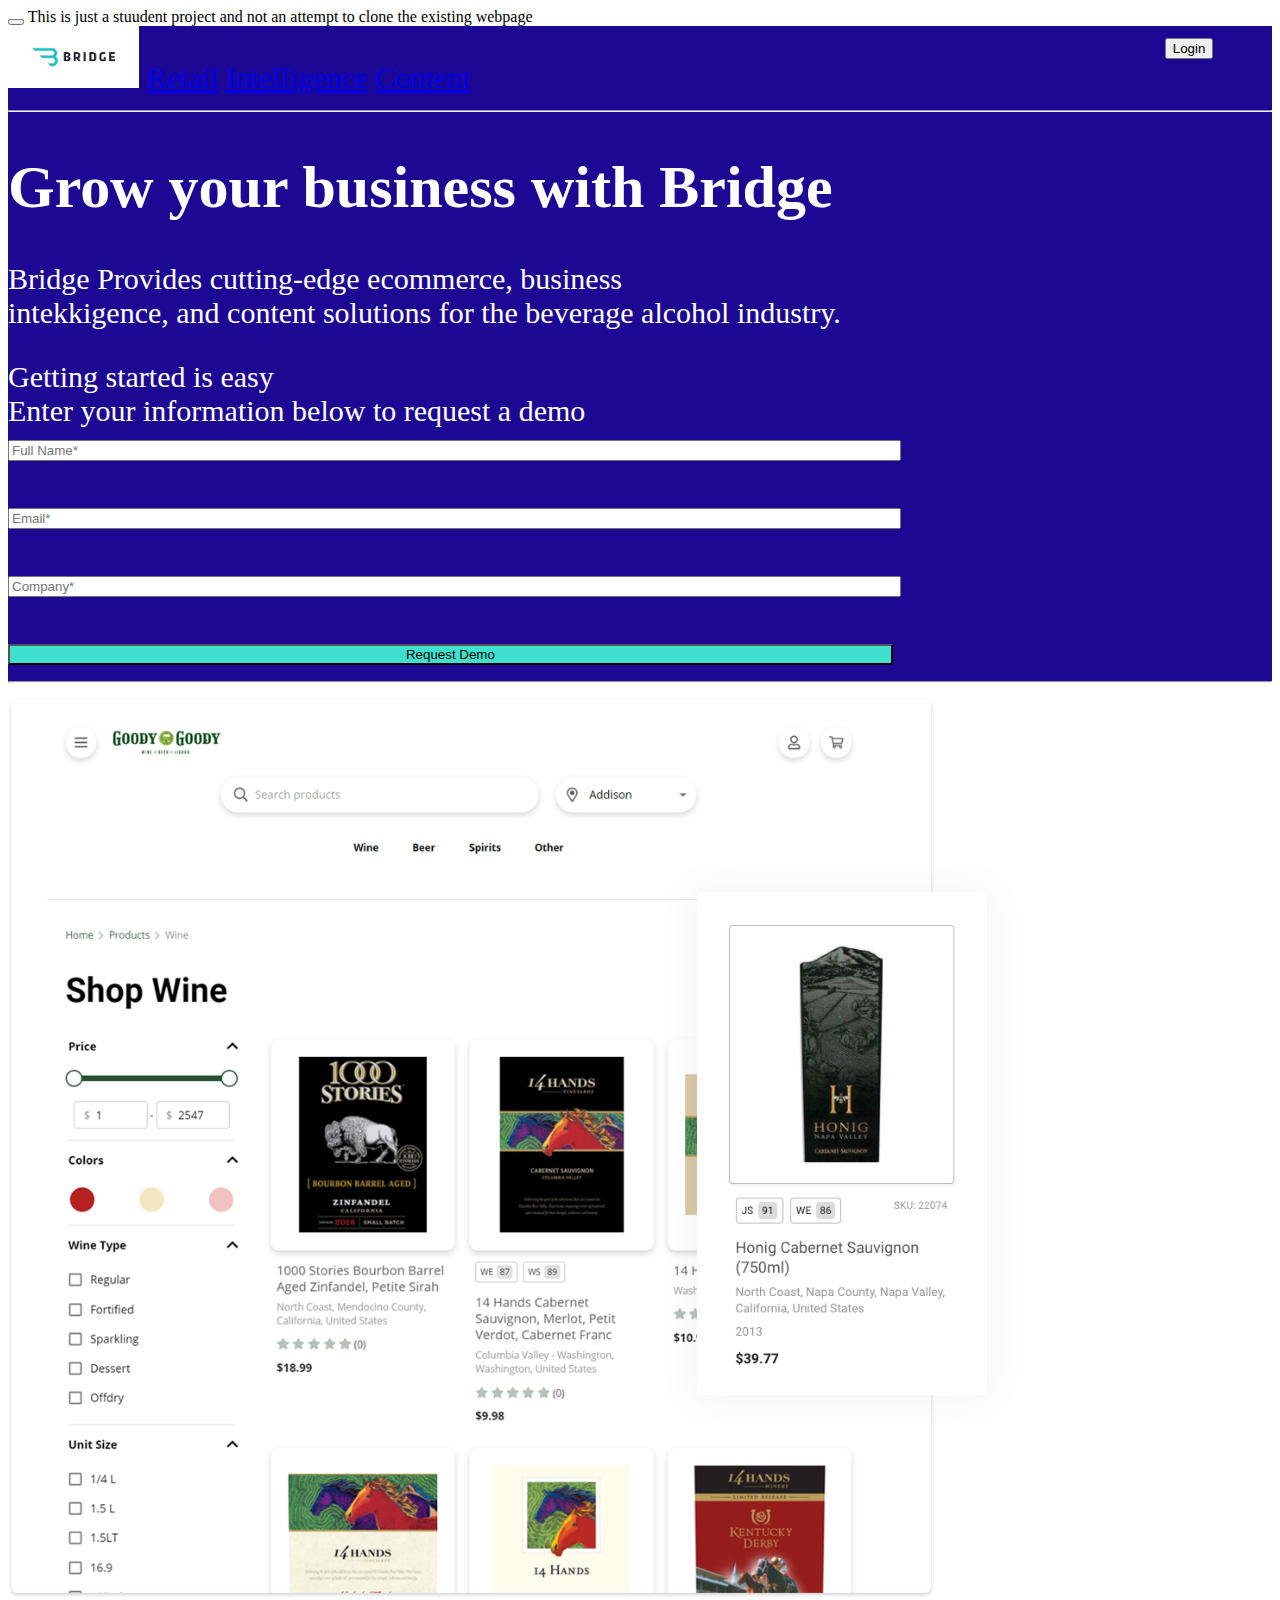
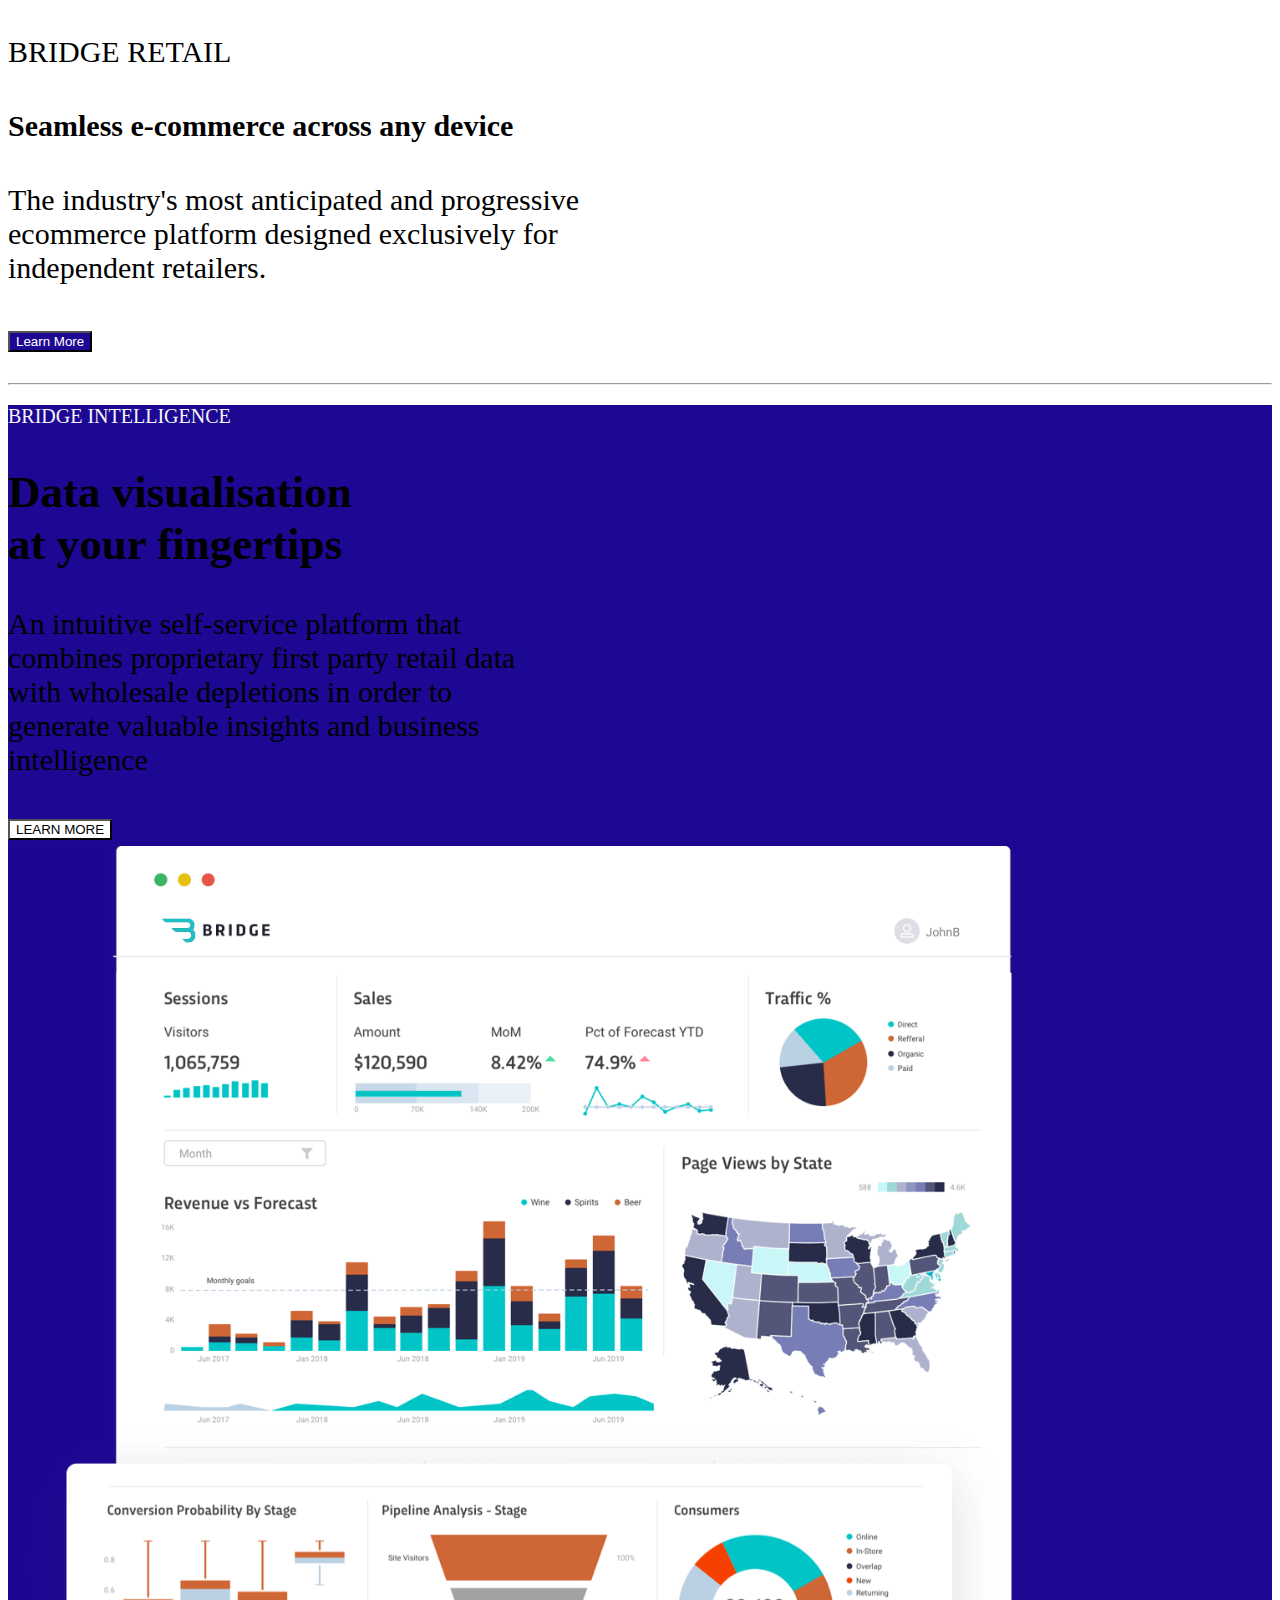
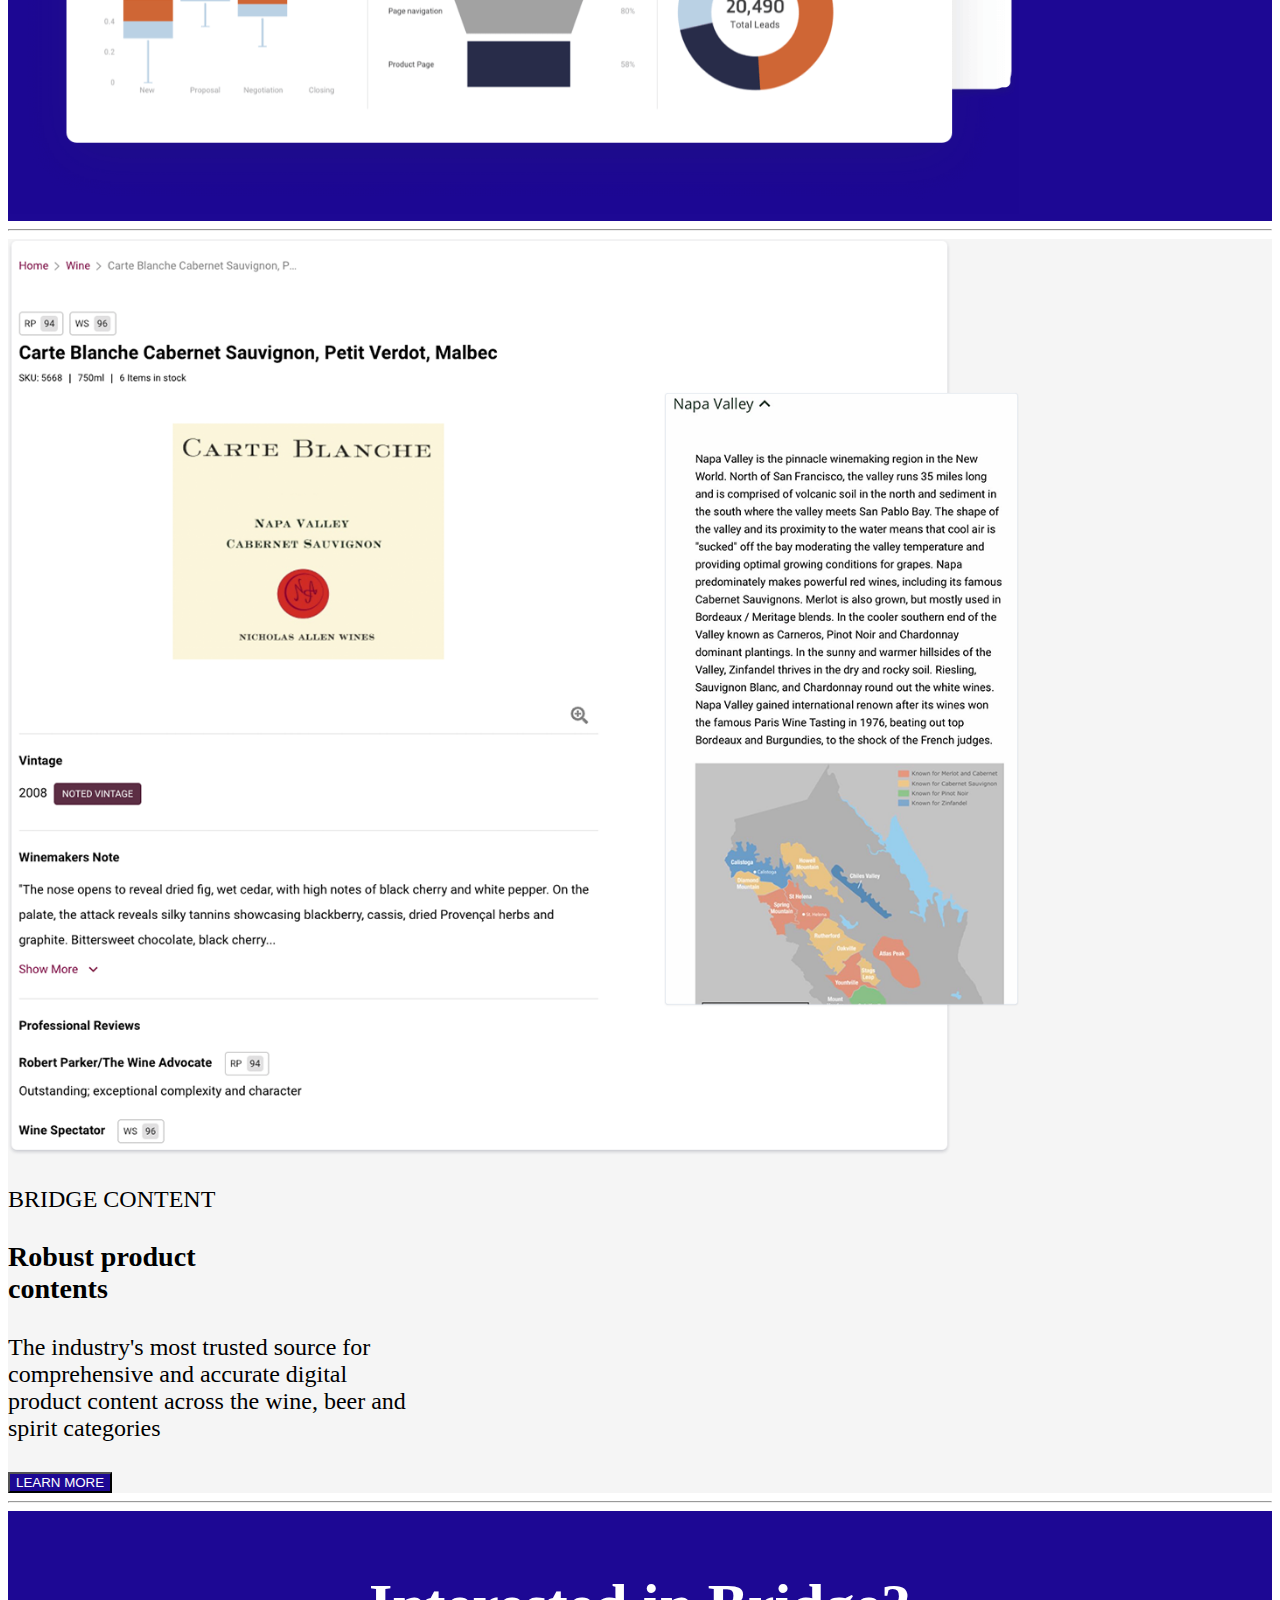
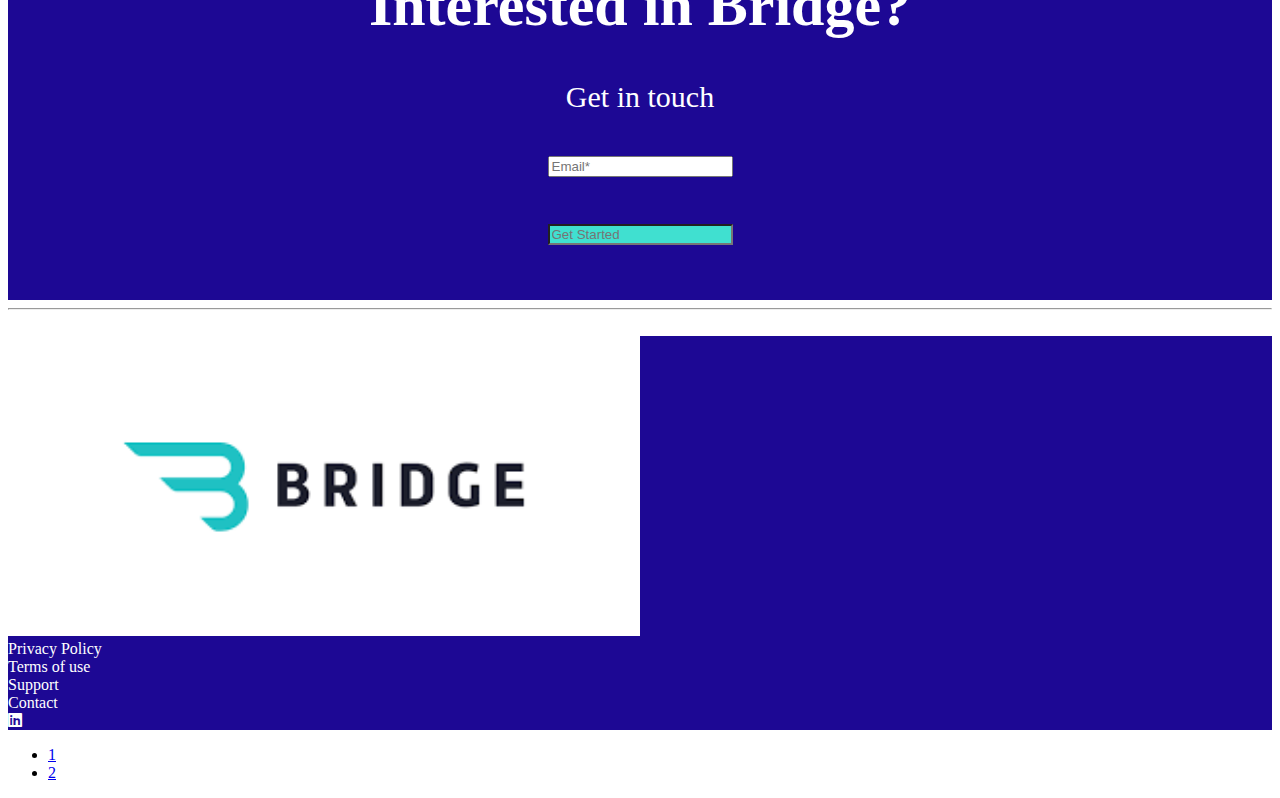
<file: joinbridge.html>
<!DOCTYPE html>
<html lang="en">
<head>
    <meta charset="UTF-8">
    <meta name="viewport" content="width=device-width, initial-scale=1.0">
    <title>Document</title>
    <link href="https://cdn.jsdelivr.net/npm/bootstrap@5.3.2/dist/css/bootstrap.min.css" rel="stylesheet" 
    integrity="sha384-T3c6CoIi6uLrA9TneNEoa7RxnatzjcDSCmG1MXxSR1GAsXEV/Dwwykc2MPK8M2HN" crossorigin="anonymous">
    <link rel="stylesheet"href="https://cdnjs.cloudflare.com/ajax/libs/font-awesome/6.5.1/css/all.min.css">
    <style>
        @media screen and (max-width:768px){
            .rer{
                display: flex;
                flex-direction: column;
                overflow-x: hidden;
                overflow-y: hidden;
            }
        }
    </style>
</head>
<body>
    <div class="rer">
        <div class="container">
            <div class="alert alert-warning alert-dismissible">
                <button type="button" class="btn-close" data-bs-dismiss="alert"></button>
                This is just a stuudent project and not an attempt to clone the existing webpage
            </div>
        </div>
        <div style="background: rgb(29, 8, 148); color:white; font-size:30px;">
            <div class="container-fluid" style="display: flex; flex-direction: row;">
                <div class="col-sm-6">
                    <img src="img/bridge.png" width="20%">
                    <a href="#">Retail</a>
                    <a href="#">Intelligence</a>
                    <a href="#">Content</a>
                </div>
                <div class="col-sm-6">
                    <button style="margin-left: 500px; margin-top: 10px;">Login</button>
                </div>
            </div>
            <hr>
            <div class="row" style="font-size: 30px;">
                <div class="col-sm-6">
                    <h1>Grow your business with Bridge</h1>
                    <p>
                        Bridge Provides cutting-edge ecommerce, business<br>intekkigence, and content solutions
                        for the beverage alcohol industry.
                    </p>
                </div>
                <div class="col-sm-6">
                    <form>
                        Getting started is easy<br>
                        Enter your information below to request a demo<br>
                        <input type="text" placeholder="Full Name*" style="width: 70%;"><br><br>
                        <input type="text" placeholder="Email*" style="width: 70%;"><br><br>
                        <input type="text" placeholder="Company*" style="width: 70%;"><br><br>
                        <button style="background: turquoise; width: 70%;">Request Demo</button>
                    </form>
                </div>
            </div>
            <hr>
        </div>
        <div class="row" style="font-size: 30px;">
            <div class="col-sm-6">
                <img src="img/retail.png" width="80%">
            </div>
            <div class="col-sm-6">
                <p>BRIDGE RETAIL</p>
                <h4>Seamless e-commerce across any device</h4>
                <p>The industry's most anticipated and progressive<br> ecommerce platform designed exclusively
                for<br>independent retailers.<br><br>
                <button style="background:rgb(29, 8, 148); color: white;">Learn More</button>
            </p>
            </div>
        </div>
        <hr>
        <div class="row" style="background: rgb(29, 8, 148); font-size: 30px;">
            <div class="col-sm-6">
                <p style="font-size: 20px; color: whitesmoke;">BRIDGE INTELLIGENCE</p>
                <h2>Data visualisation<br>at your fingertips</h2>
                <p>
                    An intuitive self-service platform that<br> combines proprietary first party retail data<br>
                    with wholesale depletions in order to<br>generate valuable insights and business<br>intelligence
                </p>
                <button style="background: white;">LEARN MORE</button>
            </div>
            <div class="col-sm-6">
                <img src="img/Data.png" width="80%">
            </div>
        </div>
        <hr>
        <div class="row" style="background: whitesmoke; font-size: 30px;">
            <div class="col-sm-6">
                <img src="img/content.png" width="80%">
            </div>
            <div class="col-sm-6" style="font-size: 24px;">
                <p>BRIDGE CONTENT</p>
                <h3>Robust product<br>contents</h3>
                <p>
                    The industry's most trusted source for<br>comprehensive and accurate digital<br>product
                    content across the wine, beer and<br>spirit categories
                </p>
                <button style="background: rgb(29, 8, 148); color: white;">LEARN MORE</button>
            </div>
        </div>
        <hr>
        <div>
            <div style="background: rgb(29, 8, 148); color: white; text-align: center; font-size: 30px; padding: 20px;">
                <h1>Interested in Bridge?</h1>
                <p>Get in touch</p>
                <input type="text" placeholder="Email*"><br><br>
                <input type="text" placeholder="Get Started" style="background: turquoise;;"><br><br>              
            </div>
        </div>
        <hr><br>
        <div class="row" style="background: rgb(29, 8, 148);">
            <div class="col-sm-2">
                <img src="img/bridge.png" width="50%">
            </div>
            <div class="col-sm-2" style="color: white;">
                Privacy Policy
            </div>
            <div class="col-sm-2" style="color: white;">
                Terms of use
            </div>
            <div class="col-sm-2" style="color: white;">
                Support
            </div>
            <div class="col-sm-2" style="color: white;">
                Contact
            </div>
            <div class="col-sm-2" style="color: white;"> 
                <i class="fa-brands fa-linkedin"></i>
            </div>
        </div>
        <nav>
            <ul class="pagination">
              <!-- <li class="page-item"><a class="page-link" href="#">Previous</a></li> -->
              <li class="page-item"><a class="page-link" href="index.html">1</a></li>
              <li class="page-item"><a class="page-link" href="joinbridge.html">2</a></li>
            </ul>
          </nav>
    </div>
</body>
</html>
</file>
